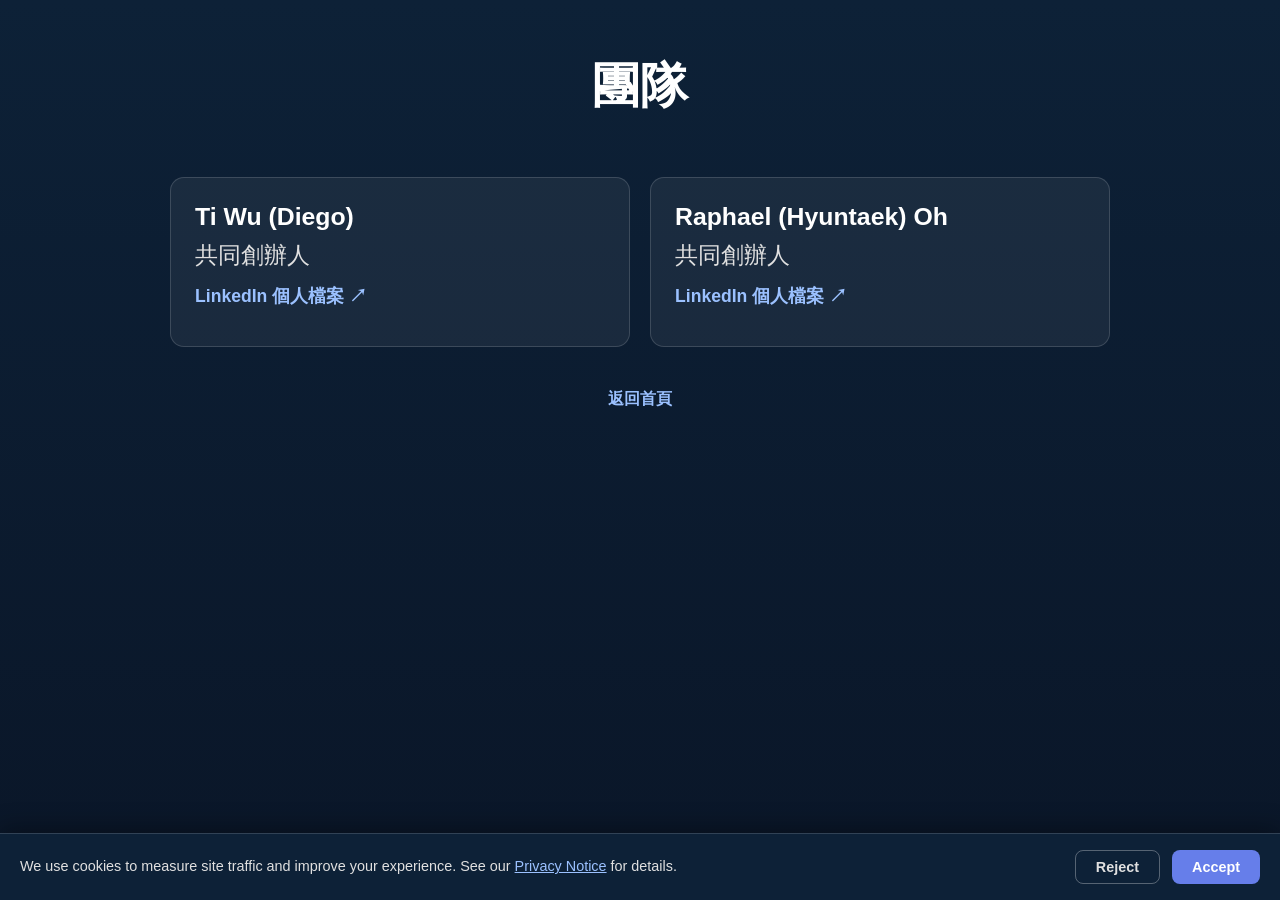
<file: zh/team.html>
<!DOCTYPE html>
<html lang="zh-Hant">
<head>
    <meta charset="UTF-8">
    <meta name="viewport" content="width=device-width, initial-scale=1.0">
    <link rel="icon" href="/favicon.ico" sizes="any">
    <link rel="icon" href="/images/favicon-32x32.png" type="image/png" sizes="32x32">
    <link rel="apple-touch-icon" href="/images/apple-touch-icon.png">
    <link rel="alternate" hreflang="en" href="https://monona-sports.com/team.html">
    <link rel="alternate" hreflang="zh-Hant" href="https://monona-sports.com/zh/team.html">
    <link rel="alternate" hreflang="x-default" href="https://monona-sports.com/team.html">
    <script src="../analytics.js"></script>
    <title>團隊 | Hoop Mo</title>
    <meta name="application-name" content="Hoop Mo">
    <meta name="description" content="認識 Hoop Mo 幕後團隊。這款 AI 籃球投籃教練幫助球員分析姿勢，像 NBA 職業球員一樣訓練。">
    <link rel="canonical" href="https://monona-sports.com/zh/team.html">
    <meta property="og:site_name" content="Hoop Mo">
    <meta property="og:title" content="團隊 | Hoop Mo">
    <meta property="og:description" content="認識 Hoop Mo 幕後團隊。這款 AI 籃球投籃教練幫助球員分析姿勢，像 NBA 職業球員一樣訓練。">
    <meta property="og:url" content="https://monona-sports.com/zh/team.html">
    <meta property="og:type" content="website">
    <meta property="og:image" content="https://monona-sports.com/images/og-image.png">
    <meta name="twitter:card" content="summary_large_image">
    <meta name="twitter:title" content="團隊 | Hoop Mo">
    <meta name="twitter:description" content="認識 Hoop Mo 幕後團隊。這款 AI 籃球投籃教練幫助球員分析姿勢，像 NBA 職業球員一樣訓練。">
    <meta name="twitter:image" content="https://monona-sports.com/images/og-image.png">
    <link rel="stylesheet" href="../styles.css">
    <style>
        :root {
            --bg-dark: #0a1628;
            --bg-mid: #0d2137;
            --bg-card: rgba(255, 255, 255, 0.06);
            --text-main: #e0e0e0;
            --text-strong: #ffffff;
            --link: #9bc1ff;
            --border: rgba(255, 255, 255, 0.15);
        }

        * {
            box-sizing: border-box;
            margin: 0;
            padding: 0;
        }

        body {
            font-family: "Segoe UI", Arial, sans-serif;
            background: linear-gradient(180deg, var(--bg-mid) 0%, var(--bg-dark) 100%);
            color: var(--text-main);
            min-height: 100vh;
            display: flex;
            flex-direction: column;
        }

        .container {
            width: min(100%, 980px);
            margin: 0 auto;
            padding: 0 20px;
        }

        .team-header {
            padding: 48px 0 24px;
            text-align: center;
        }

        .team-header h1 {
            color: var(--text-strong);
            font-size: clamp(2rem, 5vw, 3rem);
            margin-bottom: 12px;
            letter-spacing: 0.4px;
        }

        .team-header p {
            font-size: 1.05rem;
            opacity: 0.9;
        }

        .team-grid {
            display: grid;
            grid-template-columns: repeat(2, minmax(0, 1fr));
            gap: 20px;
            padding: 16px 0 32px;
        }

        .team-card {
            background: var(--bg-card);
            border: 1px solid var(--border);
            border-radius: 14px;
            padding: 24px;
            min-height: 170px;
        }

        .member-name {
            color: var(--text-strong);
            font-size: 1.55rem;
            margin-bottom: 8px;
            line-height: 1.25;
        }

        .member-role,
        .member-major {
            font-size: 1.45rem;
            line-height: 1.25;
        }

        .back-home {
            display: block;
            width: fit-content;
            margin: 6px auto 48px;
            color: var(--link);
            text-decoration: none;
            font-weight: 600;
            font-size: 1.02rem;
            border-bottom: 1px solid transparent;
            transition: border-color 0.2s ease;
        }

        .back-home:hover {
            border-color: var(--link);
        }

        @media (max-width: 768px) {
            .team-grid {
                grid-template-columns: 1fr;
                gap: 16px;
            }

            .team-header {
                padding-top: 36px;
            }

            .team-card {
                padding: 20px;
                min-height: 140px;
            }

            .member-name {
                font-size: 1.35rem;
            }

            .member-role,
            .member-major {
                font-size: 1.2rem;
            }
        }
    </style>
</head>
<body>
    <main class="container">
        <header class="team-header">
            <h1>團隊</h1>
        </header>

        <section class="team-grid" aria-label="團隊成員">
            <article class="team-card">
                <h2 class="member-name">Ti Wu (Diego)</h2>
                <p class="member-role">共同創辦人</p>
                <a href="https://www.linkedin.com/in/diego-wu-45bb40222/" target="_blank" style="display: inline-block; width: 100%; margin-top: 12px; color: var(--link); text-decoration: none; font-size: 1.1rem; font-weight: 600;">LinkedIn 個人檔案 ↗</a>
            </article>

            <article class="team-card">
                <h2 class="member-name">Raphael (Hyuntaek) Oh</h2>
                <p class="member-role">共同創辦人</p>
                <a href="https://www.linkedin.com/in/raphael-oh-3155b1332/" target="_blank" style="display: inline-block; width: 100%; margin-top: 12px; color: var(--link); text-decoration: none; font-size: 1.1rem; font-weight: 600;">LinkedIn 個人檔案 ↗</a>
            </article>
        </section>

        <a class="back-home" href="index.html">返回首頁</a>
    </main>
    <script src="../cookie-consent.js"></script>
    <script src="../language.js"></script>
</body>
</html>
</file>
<file: styles.css>
* {
    margin: 0;
    padding: 0;
    box-sizing: border-box;
}

:root {
    --bg-dark: #0a1628;
    --bg-mid: #0d2137;
    --bg-section: #132f4c;
    --bg-card: rgba(255, 255, 255, 0.06);
    --accent: #2ec4b6;
    --accent-hover: #3dd9cb;
    --accent-muted: rgba(46, 196, 182, 0.15);
    --highlight: #ff8c42;
    --text-main: #e0e0e0;
    --text-strong: #ffffff;
}

body {
    font-family: 'Segoe UI', Arial, sans-serif;
    line-height: 1.6;
    color: #e0e0e0;
    background: var(--bg-dark);
}

.container {
    max-width: 1400px;
    margin: 0 auto;
    padding: 0 20px;
}

.navbar {
    background-color: var(--bg-mid);
    padding: 1rem 0;
    position: fixed;
    width: 100%;
    top: 0;
    z-index: 1000;
    box-shadow: 0 2px 12px rgba(0,0,0,0.2);
}

.navbar .container {
    display: flex;
    justify-content: space-between;
    align-items: center;
}

.logo {
    display: flex;
    align-items: center;
    gap: 0.75rem;
    color: inherit;
    text-decoration: none;
}

.nav-actions {
    display: flex;
    align-items: center;
    gap: 0.85rem;
}

.lang-switch {
    display: inline-flex;
    align-items: center;
    gap: 0.35rem;
    margin-left: 0.25rem;
    font-size: 0.85rem;
    font-weight: 600;
}

.lang-switch a {
    color: var(--text-main);
    text-decoration: none;
    opacity: 0.75;
}

.lang-switch a:hover,
.lang-switch a.is-active {
    color: var(--accent);
    opacity: 1;
}

.lang-switch .lang-sep {
    color: rgba(255, 255, 255, 0.35);
    user-select: none;
}


.nav-link {
    color: var(--text-main);
    text-decoration: none;
    font-weight: 500;
    font-size: 0.95rem;
    transition: color 0.2s;
}

.nav-link:hover {
    color: var(--accent);
}

.nav-team-link {
    display: inline-block;
    color: #fff;
    text-decoration: none;
    font-weight: 600;
    font-size: 1rem;
    padding: 10px 18px;
    border: 1px solid rgba(255, 255, 255, 0.7);
    border-radius: 14px;
    transition: background 0.2s, color 0.2s;
}

.nav-team-link:hover {
    background: #fff;
    color: #000;
}

.nav-book-demo {
    display: inline-block;
    background: var(--accent);
    color: #0a1628;
    text-decoration: none;
    font-weight: 600;
    font-size: 1rem;
    padding: 10px 24px;
    border-radius: 14px;
    transition: background 0.2s, color 0.2s, transform 0.2s;
}

.nav-book-demo:hover {
    background: var(--accent-hover);
    color: #0a1628;
    transform: translateY(-1px);
}

.logo img {
    height: 56px;
    width: 56px;
    padding: 8px;
    border-radius: 50%;
    object-fit: contain;
    background: rgba(255, 255, 255, 0.1);
    border: 2px solid rgba(46, 196, 182, 0.45);
    box-shadow: 0 0 0 1px rgba(255, 255, 255, 0.06);
}

.logo-text {
    color: #fff;
    font-size: 1.5rem;
    font-weight: 600;
    letter-spacing: 0.5px;
}

.nav-links {
    display: flex;
    list-style: none;
    gap: 2rem;
}

.nav-links a {
    color: #fff;
    text-decoration: none;
    font-weight: 500;
    transition: color 0.3s;
}

.nav-links a:hover {
    color: #e0e0e0;
}

/* Mobile nav toggle */
.nav-toggle {
    display: none;
    flex-direction: column;
    justify-content: center;
    gap: 5px;
    background: transparent;
    border: none;
    cursor: pointer;
    padding: 8px;
    z-index: 1001;
}
.nav-toggle .hamburger {
    width: 24px;
    height: 2px;
    background: #fff;
    border-radius: 2px;
    transition: transform 0.3s, opacity 0.3s;
}
.nav-toggle.open .hamburger:nth-child(1) {
    transform: translateY(7px) rotate(45deg);
}
.nav-toggle.open .hamburger:nth-child(2) {
    opacity: 0;
}
.nav-toggle.open .hamburger:nth-child(3) {
    transform: translateY(-7px) rotate(-45deg);
}

.hero {
    background:
        radial-gradient(ellipse 80% 60% at 70% 20%, rgba(46, 196, 182, 0.12) 0%, transparent 60%),
        linear-gradient(180deg, var(--bg-mid) 0%, var(--bg-dark) 100%);
    color: var(--text-strong);
    padding: 120px 0 80px;
    margin-top: 70px;
}

.hero-split {
    display: grid;
    grid-template-columns: 1fr 1fr;
    gap: 3rem;
    align-items: center;
}

.hero-content {
    text-align: left;
}

.hero-eyebrow {
    color: var(--accent);
    font-size: 0.9rem;
    font-weight: 600;
    letter-spacing: 0.08em;
    text-transform: uppercase;
    margin-bottom: 1rem;
}

.hero-title {
    font-size: clamp(2.25rem, 5vw, 3.75rem);
    margin-bottom: 1.25rem;
    line-height: 1.1;
    font-weight: 700;
}

.tagline {
    font-size: clamp(1rem, 2vw, 1.2rem);
    margin-bottom: 2rem;
    color: var(--text-main);
    line-height: 1.7;
    max-width: 520px;
}

.hero-ctas {
    display: flex;
    flex-wrap: wrap;
    gap: 1rem;
    margin-bottom: 2rem;
}

.hero-stats {
    display: flex;
    flex-wrap: wrap;
    gap: 2rem;
}

.hero-stat {
    display: flex;
    flex-direction: column;
    gap: 0.15rem;
}

.hero-stat-number {
    font-size: 1.5rem;
    font-weight: 700;
    color: var(--accent);
    line-height: 1;
}

.hero-stat-label {
    font-size: 0.85rem;
    color: var(--text-main);
    opacity: 0.85;
}

.hero-visual {
    display: flex;
    justify-content: center;
    align-items: center;
}

.phone-mockup {
    background: #1a1a1a;
    border-radius: 36px;
    padding: 10px;
    border: 2px solid rgba(255, 255, 255, 0.12);
    box-shadow:
        0 24px 60px rgba(0, 0, 0, 0.5),
        0 0 60px rgba(46, 196, 182, 0.1);
    max-width: 260px;
    width: 100%;
}

.phone-mockup-hero {
    max-width: 280px;
}

.phone-screen {
    position: relative;
    border-radius: 28px;
    overflow: hidden;
    background: #000;
    /* Match app_promo_liveshoot.mp4 (886×1920) */
    aspect-ratio: 886 / 1920;
}

.phone-screen img,
.hero-promo-video {
    width: 100%;
    height: 100%;
    object-fit: cover;
    object-position: center center;
    display: block;
}

.hero-video-overlay {
    position: absolute;
    inset: 0;
    display: none;
    flex-direction: column;
    align-items: center;
    justify-content: center;
    gap: 0.75rem;
    padding: 1rem;
    border: none;
    background: rgba(0, 0, 0, 0.55);
    color: #fff;
    cursor: pointer;
    font-family: inherit;
    font-size: 0.85rem;
    font-weight: 600;
    text-align: center;
    transition: background 0.2s;
    z-index: 2;
}

.hero-video-overlay.visible {
    display: flex;
}

.hero-video-overlay:hover {
    background: rgba(0, 0, 0, 0.65);
}

.hero-video-overlay i {
    font-size: 2rem;
    color: var(--accent);
}

.hero-video-overlay span {
    max-width: 140px;
    line-height: 1.4;
}

.phone-caption {
    text-align: center;
    color: var(--text-main);
    font-size: 0.85rem;
    margin-top: 0.85rem;
    font-weight: 500;
}

.feature-icon-grid {
    display: grid;
    grid-template-columns: repeat(3, 1fr);
    gap: 1.5rem;
    margin-bottom: 5rem;
}

.feature-icon-card {
    background: var(--bg-card);
    border: 1px solid rgba(255, 255, 255, 0.08);
    border-radius: 16px;
    padding: 2rem 1.5rem;
    transition: border-color 0.2s, transform 0.2s;
}

.feature-icon-card:hover {
    border-color: rgba(46, 196, 182, 0.35);
    transform: translateY(-3px);
}

.feature-icon {
    width: 48px;
    height: 48px;
    border-radius: 12px;
    background: var(--accent-muted);
    color: var(--accent);
    display: flex;
    align-items: center;
    justify-content: center;
    font-size: 1.25rem;
    margin-bottom: 1.25rem;
}

.feature-icon-card h3 {
    font-size: 1.15rem;
    color: var(--text-strong);
    margin-bottom: 0.6rem;
}

.feature-icon-card p {
    color: var(--text-main);
    font-size: 0.95rem;
    line-height: 1.65;
}

.app-preview {
    padding-top: 1rem;
}

.section-header-compact {
    margin-bottom: 2.5rem;
}

.app-preview-grid {
    display: grid;
    grid-template-columns: repeat(4, 1fr);
    gap: 2rem;
    align-items: start;
    justify-items: center;
}


.cta-button {
    display: inline-block;
    background: transparent;
    color: var(--text-strong);
    padding: 14px 32px;
    text-decoration: none;
    border: 2px solid rgba(255, 255, 255, 0.5);
    border-radius: 14px;
    font-size: 1rem;
    font-weight: 600;
    transition: background 0.2s, color 0.2s, border-color 0.2s;
}

.cta-button:hover {
    background: rgba(255, 255, 255, 0.1);
    border-color: #fff;
    color: #fff;
}

.cta-primary {
    background: var(--accent);
    border-color: var(--accent);
    color: #0a1628;
}

.cta-primary:hover {
    background: var(--accent-hover);
    border-color: var(--accent-hover);
    color: #0a1628;
}

.value-strip {
    background: var(--bg-dark);
    border-top: 1px solid rgba(255, 255, 255, 0.06);
    border-bottom: 1px solid rgba(255, 255, 255, 0.06);
    padding: 1.5rem 0;
}

.value-strip-inner {
    display: flex;
    flex-wrap: wrap;
    justify-content: center;
    gap: 1rem;
}

.value-pill {
    background: var(--bg-card);
    border: 1px solid rgba(255, 255, 255, 0.1);
    border-radius: 999px;
    padding: 0.6rem 1.25rem;
    font-size: 0.9rem;
    color: var(--text-main);
    font-weight: 500;
}

.value-pill-highlight {
    border-color: rgba(46, 196, 182, 0.35);
    background: var(--accent-muted);
}

.value-number {
    color: var(--accent);
    font-weight: 700;
}

.testimonials {
    padding: 80px 0;
    background: var(--bg-mid);
}

.testimonials-grid {
    display: grid;
    grid-template-columns: repeat(4, 1fr);
    gap: 1.25rem;
    align-items: stretch;
}

.testimonial-card {
    margin: 0;
    background: var(--bg-card);
    border: 1px solid rgba(255, 255, 255, 0.08);
    border-radius: 16px;
    padding: 1.75rem;
}

.testimonial-icon {
    color: var(--accent);
    font-size: 1.25rem;
    opacity: 0.7;
    margin-bottom: 0.75rem;
    display: block;
}

.testimonial-quote {
    margin: 0;
    color: var(--text-main);
    line-height: 1.7;
    font-size: 1rem;
}

.testimonial-author {
    margin-top: 1rem;
    color: var(--accent);
    font-weight: 600;
    font-size: 0.9rem;
    font-style: normal;
}

.features {
    padding: 100px 0;
    background: linear-gradient(180deg, var(--bg-dark) 0%, var(--bg-section) 50%, var(--bg-dark) 100%);
}

.section-header {
    text-align: center;
    margin-bottom: 4rem;
}

.section-header h2 {
    font-size: clamp(1.75rem, 4vw, 2.5rem);
    color: var(--text-strong);
    margin-bottom: 0.75rem;
}

.section-header p {
    color: var(--text-main);
    font-size: 1.1rem;
    max-width: 560px;
    margin: 0 auto;
}

.feature-row {
    display: grid;
    grid-template-columns: 1fr 1fr;
    gap: 3rem;
    align-items: center;
    margin-bottom: 5rem;
}

.feature-row-reverse .feature-copy {
    order: 2;
}

.feature-row-reverse .feature-visual {
    order: 1;
}

.feature-copy h3 {
    font-size: clamp(1.35rem, 3vw, 1.75rem);
    color: var(--text-strong);
    margin-bottom: 1rem;
}

.feature-copy p {
    color: var(--text-main);
    line-height: 1.75;
    font-size: 1.05rem;
}

.feature-badge {
    display: inline-block;
    background: rgba(255, 140, 66, 0.2);
    color: var(--highlight);
    font-size: 0.7rem;
    font-weight: 700;
    letter-spacing: 0.08em;
    padding: 0.25rem 0.6rem;
    border-radius: 6px;
    margin-bottom: 0.75rem;
}

.feature-list {
    margin-top: 1.25rem;
    padding-left: 1.25rem;
    color: var(--text-main);
}

.feature-list li {
    margin-bottom: 0.75rem;
    line-height: 1.65;
    font-size: 0.98rem;
}

.feature-list strong {
    color: var(--text-strong);
}

.feature-visual {
    display: flex;
    justify-content: center;
}

.reveal {
    opacity: 0;
    transform: translateY(24px);
    transition: opacity 0.6s ease, transform 0.6s ease;
}

.reveal.visible {
    opacity: 1;
    transform: translateY(0);
}

.how-it-works {
    padding: 100px 0;
    background: var(--bg-mid);
}

.steps {
    display: grid;
    grid-template-columns: repeat(4, 1fr);
    gap: 2rem;
}

.step {
    text-align: center;
    padding: 2rem 1.5rem;
    background: var(--bg-card);
    border: 1px solid rgba(255, 255, 255, 0.08);
    border-radius: 16px;
}

.step-number {
    width: 52px;
    height: 52px;
    background: var(--accent-muted);
    color: var(--accent);
    border: 2px solid var(--accent);
    border-radius: 50%;
    display: flex;
    align-items: center;
    justify-content: center;
    font-size: 1.25rem;
    font-weight: bold;
    margin: 0 auto 1.25rem;
}

.step h3 {
    margin-bottom: 0.75rem;
    color: var(--text-strong);
    font-size: 1.1rem;
}

.step p {
    color: var(--text-main);
    font-size: 0.95rem;
    line-height: 1.65;
}

.coaching {
    padding: 80px 0;
    background-color: #f8f9fa;
}

.coaching h2 {
    text-align: center;
    font-size: 2.5rem;
    margin-bottom: 3rem;
    color: #1a1a1a;
}

.coach-spotlight {
    display: flex;
    gap: 3rem;
    align-items: center;
    background: white;
    padding: 3rem;
    border-radius: 10px;
    box-shadow: 0 5px 15px rgba(0,0,0,0.1);
}

.coach-image {
    width: 300px;
    height: 300px;
    object-fit: cover;
    border-radius: 10px;
}

.coach-info h3 {
    font-size: 1.8rem;
    margin-bottom: 1rem;
    color: #667eea;
}

.coach-info p {
    margin-bottom: 1rem;
    font-size: 1.1rem;
    line-height: 1.8;
}

.faq {
    padding: 100px 0;
    background: var(--bg-section);
}

.faq-list {
    max-width: 720px;
    margin: 0 auto;
}

.faq-item {
    border: 1px solid rgba(255, 255, 255, 0.08);
    border-radius: 12px;
    margin-bottom: 0.75rem;
    background: rgba(255, 255, 255, 0.03);
    overflow: hidden;
}

.faq-item summary {
    padding: 1.25rem 1.5rem;
    font-size: 1.05rem;
    font-weight: 600;
    color: var(--text-strong);
    cursor: pointer;
    list-style: none;
}

.faq-item summary::-webkit-details-marker {
    display: none;
}

.faq-item summary::after {
    content: "+";
    float: right;
    font-size: 1.25rem;
    color: var(--accent);
    font-weight: 400;
}

.faq-item[open] summary::after {
    content: "−";
}

.faq-item p {
    padding: 0 1.5rem 1.25rem;
    color: var(--text-main);
    line-height: 1.7;
    font-size: 1rem;
}

.live-shoot {
    padding: 100px 0;
    background:
        radial-gradient(ellipse 70% 50% at 50% 0%, rgba(46, 196, 182, 0.12) 0%, transparent 60%),
        var(--bg-dark);
}

.live-shoot-grid {
    display: grid;
    grid-template-columns: repeat(3, 1fr);
    gap: 1.5rem;
    margin-bottom: 3rem;
}

.mo-callout {
    display: flex;
    align-items: center;
    gap: 2rem;
    padding: 1.75rem 2rem;
    background: var(--accent-muted);
    border: 1px solid rgba(46, 196, 182, 0.3);
    border-radius: 16px;
    max-width: 820px;
    margin: 0 auto;
}

.mo-callout-img {
    width: 140px;
    height: 140px;
    object-fit: contain;
    flex-shrink: 0;
    border-radius: 0;
    background: transparent;
}

.mo-callout-copy h3 {
    font-size: 1.5rem;
    color: var(--text-strong);
    margin-bottom: 0.5rem;
}

.mo-callout-copy p {
    color: var(--text-main);
    line-height: 1.7;
    font-size: 1.05rem;
    margin: 0;
}

.mo-section {
    padding: 100px 0;
    background: var(--bg-mid);
}

.mo-section h2 {
    font-size: clamp(1.75rem, 4vw, 2.5rem);
    color: var(--text-strong);
    margin-bottom: 1rem;
}

.mo-section .mo-callout {
    margin-top: 3rem;
}

.progress-section {
    padding: 100px 0;
    background: var(--bg-dark);
}

.progress-section h2 {
    font-size: clamp(1.75rem, 4vw, 2.5rem);
    color: var(--text-strong);
    margin-bottom: 1rem;
}

.why-monona {
    padding: 100px 0 60px;
    background: var(--bg-mid);
}

.why-monona .feature-row {
    margin-bottom: 0;
}

.consistency-callout {
    margin-top: 1.75rem;
    padding: 1.5rem;
    background: var(--accent-muted);
    border: 1px solid rgba(46, 196, 182, 0.25);
    border-radius: 12px;
}

.consistency-callout h3 {
    font-size: 1.15rem;
    color: var(--text-strong);
    margin-bottom: 0.75rem;
}

.consistency-callout p {
    color: var(--text-main);
    line-height: 1.7;
    font-size: 1rem;
    margin: 0;
}

.who-its-for {
    padding: 100px 0;
    background: var(--bg-dark);
}

.audience-grid {
    display: grid;
    grid-template-columns: repeat(4, 1fr);
    gap: 1.5rem;
}

.audience-card {
    background: var(--bg-card);
    border: 1px solid rgba(255, 255, 255, 0.08);
    border-radius: 16px;
    padding: 2rem 1.5rem;
    text-align: center;
}

.audience-card h3 {
    font-size: 1.15rem;
    color: var(--text-strong);
    margin-bottom: 0.6rem;
}

.audience-card p {
    color: var(--text-main);
    font-size: 0.95rem;
    line-height: 1.65;
}

.audience-card .feature-icon {
    margin: 0 auto 1.25rem;
}

.compare {
    padding: 100px 0;
    background: var(--bg-mid);
}

.compare-subheading {
    font-size: clamp(1.25rem, 3vw, 1.5rem);
    color: var(--text-strong);
    text-align: center;
    margin-bottom: 2rem;
}

.compare-table-wrap {
    overflow-x: auto;
    margin-bottom: 1.5rem;
}

.compare-table {
    width: 100%;
    min-width: 560px;
    border-collapse: collapse;
    background: var(--bg-card);
    border: 1px solid rgba(255, 255, 255, 0.08);
    border-radius: 12px;
    overflow: hidden;
}

.compare-table th,
.compare-table td {
    padding: 1rem 1.25rem;
    text-align: left;
    border-bottom: 1px solid rgba(255, 255, 255, 0.08);
    color: var(--text-main);
    font-size: 0.95rem;
    line-height: 1.5;
}

.compare-table thead th {
    background: rgba(46, 196, 182, 0.12);
    color: var(--text-strong);
    font-weight: 600;
}

.compare-table tbody th {
    color: var(--accent);
    font-weight: 600;
    background: rgba(255, 255, 255, 0.02);
}

.compare-table tbody tr:last-child th,
.compare-table tbody tr:last-child td {
    border-bottom: none;
}

.compare-note {
    text-align: center;
    color: var(--text-main);
    font-size: 0.98rem;
    line-height: 1.7;
    max-width: 640px;
    margin: 0 auto;
}

.download {
    padding: 100px 0;
    background:
        radial-gradient(ellipse 70% 50% at 50% 100%, rgba(46, 196, 182, 0.15) 0%, transparent 70%),
        var(--bg-section);
    color: var(--text-strong);
    text-align: center;
}

.download h2 {
    font-size: clamp(1.75rem, 4vw, 2.5rem);
    margin-bottom: 1rem;
    color: var(--text-strong);
}

.download p {
    font-size: 1.15rem;
    margin-bottom: 2rem;
    color: var(--text-main);
}

.download-buttons {
    display: flex;
    gap: 1.25rem;
    justify-content: center;
    flex-wrap: wrap;
}

.download-btn {
    display: inline-block;
    background: transparent;
    color: var(--text-strong);
    padding: 16px 40px;
    text-decoration: none;
    border: 2px solid rgba(255, 255, 255, 0.5);
    border-radius: 14px;
    font-size: 1.05rem;
    font-weight: 600;
    transition: background 0.2s, color 0.2s, border-color 0.2s;
}

.download-btn:hover {
    background: rgba(255, 255, 255, 0.1);
    border-color: #fff;
}

.download-btn-primary {
    background: var(--accent);
    border-color: var(--accent);
    color: #0a1628;
}

.download-btn-primary:hover {
    background: var(--accent-hover);
    border-color: var(--accent-hover);
    color: #0a1628;
}

.download-btn-muted {
    opacity: 0.6;
    cursor: default;
    pointer-events: none;
}

footer {
    background-color: var(--bg-mid);
    color: white;
    padding: 2rem 0;
}

.footer-container {
    display: flex;
    justify-content: space-between;
    align-items: flex-end;
    flex-wrap: wrap;
    gap: 1.5rem;
}

.footer-left {
    text-align: left;
}

.footer-copyright {
    margin: 0 0 0.25rem 0;
    font-size: 0.95rem;
}

.footer-links {
    margin: 0 0 0.25rem 0;
}

.footer-left .support-info {
    margin: 0;
}

.footer-left .support-info p {
    margin: 0;
    font-size: 0.95rem;
}

.footer-socials {
    display: flex;
    justify-content: flex-end;
    gap: 28px;
    flex-wrap: wrap;
}

.footer-socials a {
    color: #fff;
    font-size: 1.75rem;
    text-decoration: none;
    transition: color 0.2s, transform 0.2s;
}

.footer-socials a:hover {
    color: #e0e0e0;
    transform: scale(1.1);
}

.privacy-link {
    color: #e0e0e0;
    text-decoration: none;
    font-size: 0.9rem;
    transition: color 0.3s;
}

.privacy-link:hover {
    color: #fff;
    text-decoration: underline;
}

@media (max-width: 1200px) {
    .steps {
        grid-template-columns: repeat(2, 1fr);
    }

    .feature-icon-grid {
        grid-template-columns: repeat(2, 1fr);
    }

    .live-shoot-grid {
        grid-template-columns: repeat(2, 1fr);
    }

    .audience-grid {
        grid-template-columns: repeat(2, 1fr);
    }

    .testimonials-grid {
        grid-template-columns: 1fr;
        max-width: 720px;
        margin: 0 auto;
    }

    .app-preview-grid {
        grid-template-columns: repeat(2, 1fr);
        gap: 2.5rem;
    }
}

@media (max-width: 992px) {
    .nav-toggle {
        display: flex;
    }

    .nav-links {
        position: fixed;
        top: 0;
        right: 0;
        width: min(280px, 85vw);
        height: 100vh;
        background: var(--bg-mid);
        flex-direction: column;
        justify-content: center;
        align-items: center;
        gap: 1.5rem;
        padding: 2rem;
        box-shadow: -4px 0 20px rgba(0,0,0,0.3);
        transform: translateX(100%);
        transition: transform 0.3s ease;
        z-index: 1000;
    }

    .nav-links.open {
        transform: translateX(0);
    }

    .nav-links a {
        font-size: 1.2rem;
        padding: 0.5rem 0;
    }
}

@media (max-width: 768px) {
    .container {
        padding: 0 16px;
    }

    .navbar .container {
        padding: 0 16px;
    }

    .logo img {
        height: 48px;
        width: 48px;
        padding: 6px;
    }

    .logo-text {
        font-size: 1.2rem;
    }

    .nav-actions {
        gap: 0.5rem;
    }

    .nav-link {
        display: none;
    }

    .nav-team-link,
    .nav-book-demo {
        font-size: 0.9rem;
        padding: 8px 12px;
        border-radius: 12px;
    }

    .hero {
        padding: 100px 0 60px;
    }

    .hero-split {
        grid-template-columns: 1fr;
        gap: 2.5rem;
        text-align: center;
    }

    .hero-content {
        text-align: center;
    }

    .tagline {
        margin-left: auto;
        margin-right: auto;
    }

    .hero-ctas {
        justify-content: center;
        margin-bottom: 1.5rem;
    }

    .hero-stats {
        justify-content: center;
        gap: 1.5rem;
    }

    .hero-stat {
        align-items: center;
        text-align: center;
    }

    .feature-icon-grid {
        grid-template-columns: 1fr;
        margin-bottom: 3rem;
    }

    .live-shoot-grid {
        grid-template-columns: 1fr;
    }

    .mo-callout {
        flex-direction: column;
        text-align: center;
        padding: 1.5rem;
        gap: 1.25rem;
    }

    .mo-callout-img {
        width: 120px;
        height: 120px;
    }

    .audience-grid {
        grid-template-columns: 1fr;
    }

    .why-monona,
    .live-shoot,
    .mo-section,
    .progress-section,
    .who-its-for,
    .compare {
        padding: 60px 0;
    }

    .feature-row,
    .feature-row-reverse {
        grid-template-columns: 1fr;
        gap: 2rem;
        margin-bottom: 3.5rem;
    }

    .feature-row-reverse .feature-copy,
    .feature-row-reverse .feature-visual {
        order: unset;
    }

    .feature-visual {
        order: -1;
    }

    .app-preview-grid {
        grid-template-columns: repeat(2, 1fr);
        gap: 1.5rem;
    }

    .phone-mockup {
        max-width: 200px;
    }

    .testimonials-grid {
        grid-template-columns: 1fr;
    }

    .testimonials,
    .features,
    .how-it-works,
    .download {
        padding: 60px 0;
    }

    .section-header {
        margin-bottom: 2.5rem;
    }

    .steps {
        grid-template-columns: 1fr;
        gap: 1.25rem;
    }

    .step {
        padding: 1.5rem;
    }

    .download h2 {
        font-size: 1.75rem;
    }

    .download p {
        font-size: 1.05rem;
    }

    .download-buttons {
        flex-direction: column;
        align-items: center;
        gap: 1rem;
    }

    .download-btn {
        width: 100%;
        max-width: 300px;
        min-height: 48px;
        padding: 14px 24px;
        display: inline-flex;
        align-items: center;
        justify-content: center;
    }

    .cta-button {
        padding: 14px 28px;
        font-size: 1rem;
        min-height: 48px;
        display: inline-flex;
        align-items: center;
        justify-content: center;
    }

    .footer-container {
        flex-direction: column;
        align-items: center;
        text-align: center;
    }

    .footer-left {
        text-align: center;
    }

    .footer-socials {
        gap: 22px;
        justify-content: center;
    }

    .footer-socials a {
        font-size: 1.5rem;
    }

    footer {
        padding: 1.5rem 1rem;
    }

    .footer-links,
    .support-info {
        margin-top: 0.75rem;
    }
}

@media (max-width: 480px) {
    .value-strip-inner {
        gap: 0.6rem;
    }

    .value-pill {
        font-size: 0.8rem;
        padding: 0.5rem 1rem;
    }

    .app-preview-grid {
        grid-template-columns: 1fr;
    }

    .phone-mockup {
        max-width: 220px;
    }
}

/* Cookie consent banner */
.cookie-consent-banner {
    position: fixed;
    bottom: 0;
    left: 0;
    right: 0;
    z-index: 10000;
    background: var(--bg-mid);
    border-top: 1px solid rgba(255, 255, 255, 0.15);
    box-shadow: 0 -4px 24px rgba(0, 0, 0, 0.35);
    padding: 1rem 1.25rem;
    transition: transform 0.3s ease, opacity 0.3s ease;
}

.cookie-consent-banner.cookie-consent-hidden {
    transform: translateY(100%);
    opacity: 0;
    pointer-events: none;
}

.cookie-consent-inner {
    max-width: 1400px;
    margin: 0 auto;
    display: flex;
    flex-wrap: wrap;
    align-items: center;
    justify-content: space-between;
    gap: 1rem;
}

.cookie-consent-text {
    flex: 1;
    min-width: 200px;
    margin: 0;
    font-size: 0.9rem;
    color: #e0e0e0;
    line-height: 1.5;
}

.cookie-consent-text a {
    color: #9bc1ff;
    text-decoration: underline;
}

.cookie-consent-text a:hover {
    color: #fff;
}

.cookie-consent-actions {
    display: flex;
    gap: 0.75rem;
    flex-shrink: 0;
}

.cookie-consent-btn {
    padding: 0.5rem 1.25rem;
    border-radius: 8px;
    font-size: 0.9rem;
    font-weight: 600;
    cursor: pointer;
    border: none;
    transition: background-color 0.2s, color 0.2s;
}

.cookie-consent-reject {
    background: transparent;
    color: #e0e0e0;
    border: 1px solid rgba(255, 255, 255, 0.3);
}

.cookie-consent-reject:hover {
    background: rgba(255, 255, 255, 0.08);
}

.cookie-consent-accept {
    background: #667eea;
    color: #fff;
}

.cookie-consent-accept:hover {
    background: #764ba2;
}

@media (max-width: 600px) {
    .cookie-consent-inner {
        flex-direction: column;
        align-items: stretch;
    }

    .cookie-consent-actions {
        justify-content: flex-end;
    }
}
</file>
